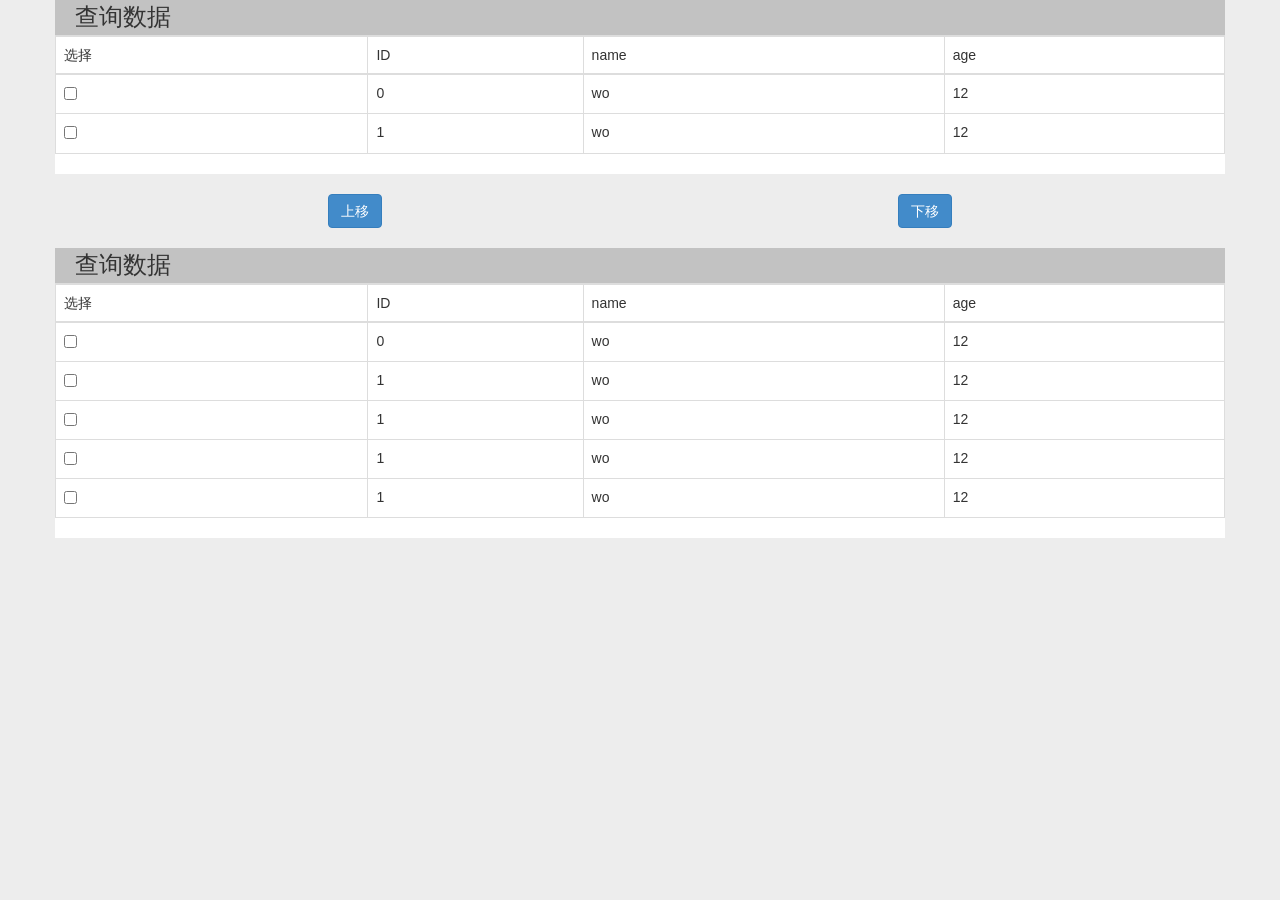
<file: 拖拽功能/index.html>
<!DOCTYPE html>
<html lang="en">
<head>
    <meta charset="UTF-8">
    <title>Document</title>
 <link rel="stylesheet" href="reset.css">
 <link rel="stylesheet" type="text/css" href="bootstrap/css/bootstrap.min.css">
 <style type="text/css">
 	body{
 		background-color: #ededed;
 	}
 	  tr{cursor: pointer;}
 </style>
</head>
<body>
<div id="quan">
	<div class="container" style="background-color: white">
		<div class="card-box">
			 <div class="row">
			 	<div style="padding-left: 20px;font-size: 24px;background-color: #c2c2c2;height: 35px">查询数据</div>
		    	<table class="table table-bordered" id="table_top">
				    <thead>
				     	<tr>
				     	    <th>选择</th>
				     		<th class="index">ID</th>
				     		<th>name</th>
				     		<th>age</th>
				     	</tr>
				    </thead>
				    <tbody class="tbody_one queue" id="tbody_one">
					    <tr class="tr_noe ">
					        <td>
								<input type="checkbox" name="tr_one_checkbox"  value="false"> 
					        </td>
							<td class="index" >0</td>
							<td >wo</td>
							<td>12</td>
					    </tr>
					    <tr class="tr_noe">
					       	<td>
								<input type="checkbox" name="tr_one_checkbox"  value="false"> 
					        </td>
							<td class="index">1</td>
							<td>wo</td>
							<td>12</td>
					    </tr>
				    </tbody>
	            </table>
		    </div>
		</div>	    
	</div>

	<br>

	<div class="row">
		<div class="container" >
			<div class="col-lg-6" style="text-align: center;">
			 	<button class="btn btn-primary" id="top_move">上移</button>
			</div>
			<div class="col-lg-6" style="text-align: center;">
			 	<button class="btn btn-primary" id="bottom_move">下移</button>
			</div>
		</div>
	</div>

	<br>

	<div class="container" style="background-color: white">
	 	<div class="card-box">
			 <div class="row">
			 	<div style="padding-left: 20px;font-size: 24px;background-color: #c2c2c2;height: 35px">查询数据</div>
		    	<table class="table table-bordered" id="table_bottom">
				    <thead>
				     	<tr>
				     	    <th>选择</th>
				     		<th class="index">ID</th>
				     		<th>name</th>
				     		<th>age</th>
				     	</tr>
				    </thead>
				    <tbody class="tbody_two queue" id="tbody_two">
					    <tr class="tr_two"> 
					        <td>
								<input type="checkbox" name="tr_two_checkbox" value="false" > 
					        </td>
							<td class="index">0</td>
							<td>wo</td>
							<td>12</td>
					    </tr>
					    <tr class="tr_two">
					        <td> 
					             <input type="checkbox" name="tr_two_checkbox"  value="false"  >
					        </td>
							<td class="index">1</td>
							<td>wo</td>
							<td>12</td>
					    </tr>
					    <tr class="tr_two ">
					        <td> 
					             <input type="checkbox" name="tr_two_checkbox"  value="false"  >
					        </td>
							<td class="index" >1</td>
							<td >wo</td>
							<td >12</td>
					    </tr>
					    <tr class="tr_two">
					        <td> 
					             <input type="checkbox" name="tr_two_checkbox"  value="false"  >
					        </td>
							<td class="index">1</td>
							<td>wo</td>
							<td>12</td>
					    </tr>
					    <tr class="tr_two">
					        <td> 
					             <input type="checkbox" name="tr_two_checkbox"  value="false"  >
					        </td>
							<td class="index">1</td>
							<td>wo</td>
							<td>12</td>
					    </tr>
				    </tbody>
                </table>
		    </div>
		</div>	    
	</div>
</div>

</body>
<script src="js/jquery-1.9.1.min.js"></script>
<script src="jquery-ui-1.11.4/jquery-ui.min.js"></script>
<script type="bootstrap/js/bootstrap.min.js"></script>

<script type="text/javascript">
    $(function(){

        //点击复选框改变value值  true或flase
       $(document).on('click',"input[name='tr_two_checkbox']",function(){
    		 if ( $(this).attr('value')=='false') {
           	  	$(this).attr('value','true');
           } else if ($(this).attr('value')=='true') {
           	    $(this).attr('value','false');
           }
    	})

        
        $(document).on('click',"input[name='tr_one_checkbox']",function(){
            if( $(this).attr('value')=='false'){
           	  $(this).attr('value','true');
            }else if($(this).attr('value')=='true'){
           	    $(this).attr('value','false');
            }
         })

      	// 点击上移按钮 移动数据
         $("#top_move").on('click',function(){
            var lengths= $("input[name='tr_two_checkbox']").length;
            for(var i=0;i<lengths;i++){
            	if($("input[name='tr_two_checkbox']").eq(i).attr('value')=='true'){
            		var html_move = $("<tr class='tr_noe'></tr>").html($("input[name='tr_two_checkbox']").eq(i).parent().parent().html()); //获取要移动tr的副本
	                $("input[name='tr_two_checkbox']").eq(i).parent().parent().attr('class','tr_noe')//移动后，需要删除的原本
	               	$(html_move).find("input[name='tr_two_checkbox']").attr("name","tr_one_checkbox");
	               	$(html_move).find("input[name='tr_one_checkbox']").attr("value","false");

					$("#tbody_one").append(html_move);
            	}
            }

            $('#table_bottom .tr_noe').remove();
        });

         // 点击下移按钮 移动数据
        $("#bottom_move").on('click',function(){
 	        var lengthw= $("input[name='tr_one_checkbox']").length;
            for(var i=0;i<lengthw;i++){
            	if($("input[name='tr_one_checkbox']").eq(i).attr('value')=='true'){
            		var html_move = $("<tr class='tr_two'></tr>").html($("input[name='tr_one_checkbox']").eq(i).parent().parent().html()); //获取要移动tr的副本
	                $("input[name='tr_one_checkbox']").eq(i).parent().parent().attr('class','tr_two')//移动后，需要删除的原本
	               	$(html_move).find("input[name='tr_one_checkbox']").attr("name","tr_two_checkbox");
	               	$(html_move).find("input[name='tr_two_checkbox']").attr("value","false");


					$("#tbody_two").append(html_move);
            	}
            }

            $('#table_top .tr_two').remove();
        })
    })
</script>

<script type="text/javascript">
    $(document).ready(function(){
        var fixHelperModified = function(e, tr) {
			var $originals = tr.children();
            var $helper = tr.clone();

            $helper.children().each(function(index) {
                $(this).width($originals.eq(index).width())
            });
            	return $helper;
        	},
            updateIndex = function(e, ui) {
                $('td.index', ui.item.parent()).each(function (i) {
                });
            };
        $("tbody").sortable({
            helper: fixHelperModified,
            stop: updateIndex
        }).disableSelection();
    });
</script>

<script type="text/javascript">
	$(function() {
    	$( "#table_bottom").accordion();
	    $( "#table_bottom tr_two" ).draggable({
	     	appendTo: "body",
	    	helper: "original"
	    });

	    $( "#table_top" ).droppable({
	     	accept: ":not(.ui-sortable-helper)",
	      	drop: function( event, ui ) {
	      		var html_move = $("<tr class='tr_noe'></tr>").html(ui.draggable.html());
	      		$(html_move).find("input[name='tr_two_checkbox']").attr("name","tr_one_checkbox");
               	$(html_move).find("input[name='tr_one_checkbox']").attr("value","false");
	      		$(html_move).appendTo(this);
	      		ui.draggable.remove();
        	}
	    })
	});
</script>

<script type="text/javascript">
	$(function() {
    	$( "#table_top").accordion();
	    $( "#table_top tr_noe" ).draggable({
	     	appendTo: "body",
	    	helper: "original"
	    });

	    $( "#table_bottom" ).droppable({
	     	accept: ":not(.ui-sortable-helper)",
	      	drop: function( event, ui ) {
	      		var html_move = $("<tr class='tr_two'></tr>").html(ui.draggable.html());
	      		$(html_move).find("input[name='tr_one_checkbox']").attr("name","tr_two_checkbox");
	            $(html_move).find("input[name='tr_two_checkbox']").attr("value","false");
	      		$(html_move).appendTo(this);
	      		ui.draggable.remove();
        	}
	    })
	});
</script>
</html>
</file>
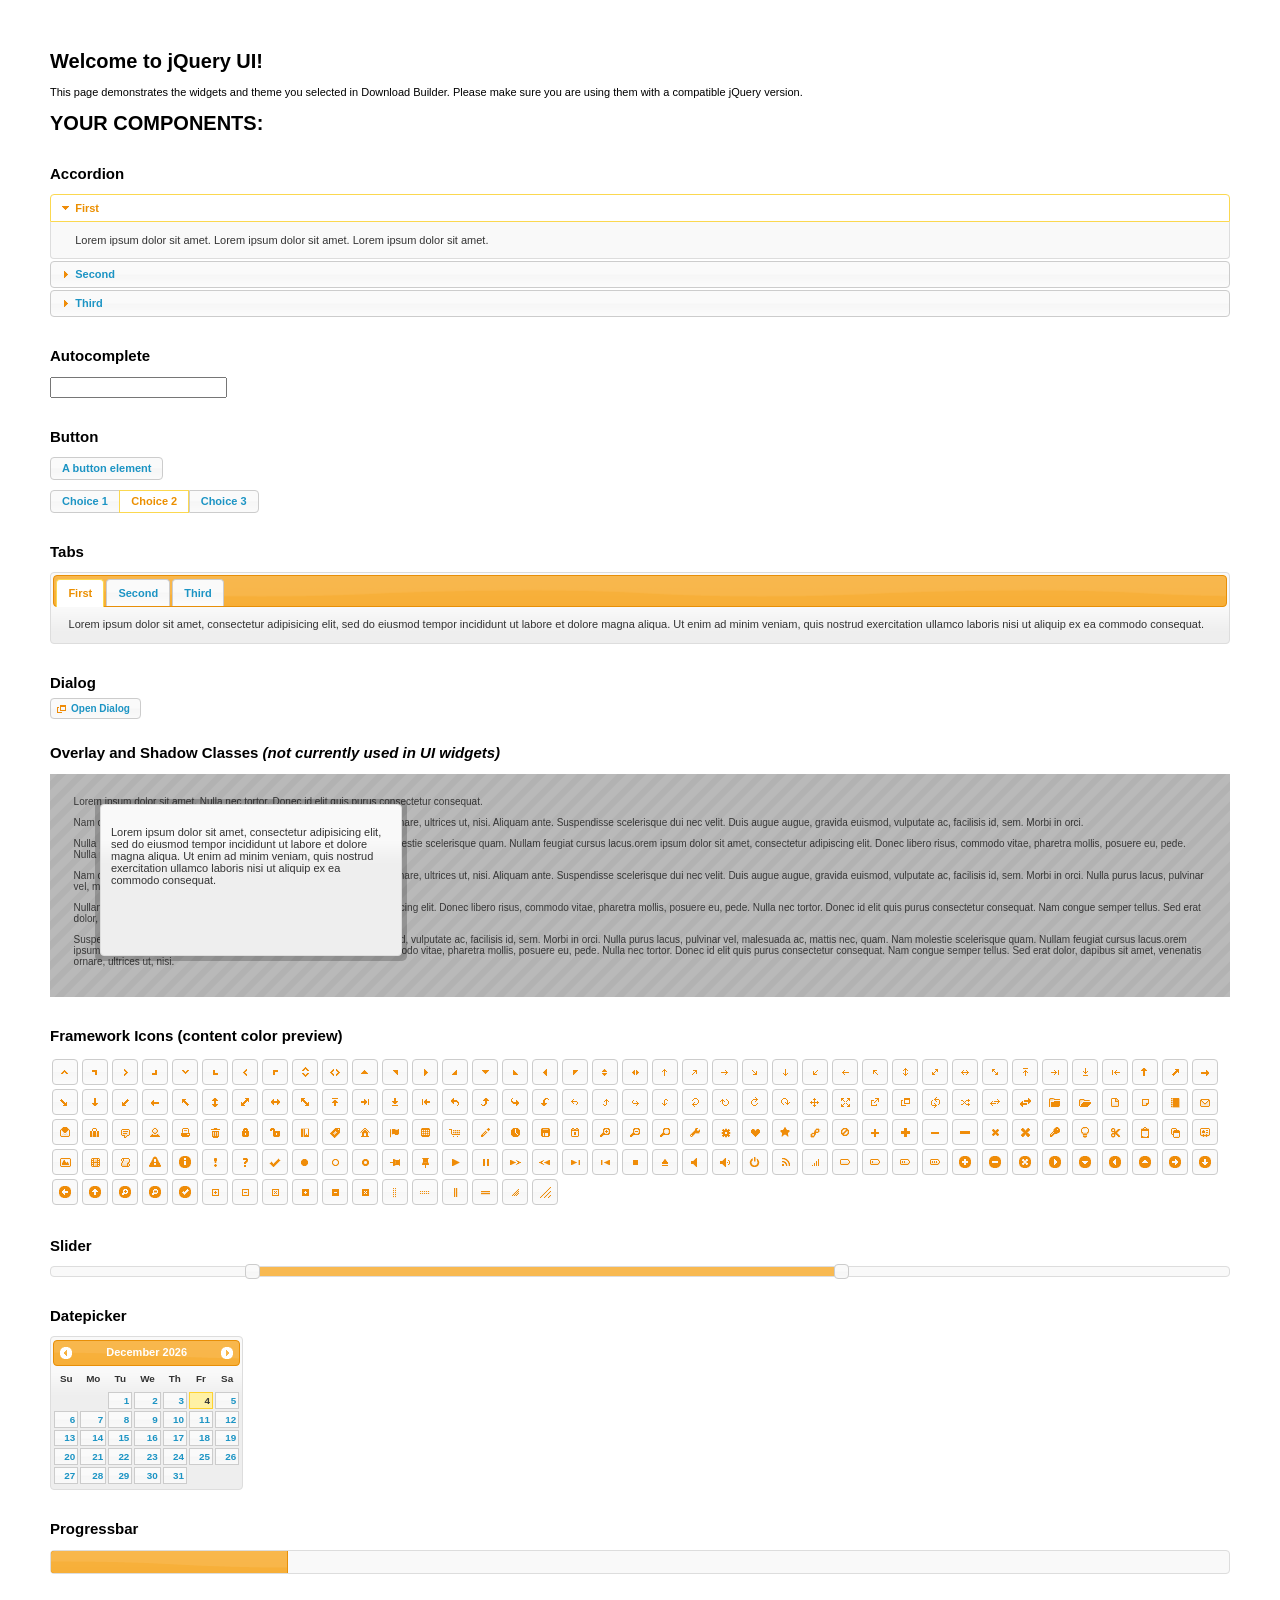
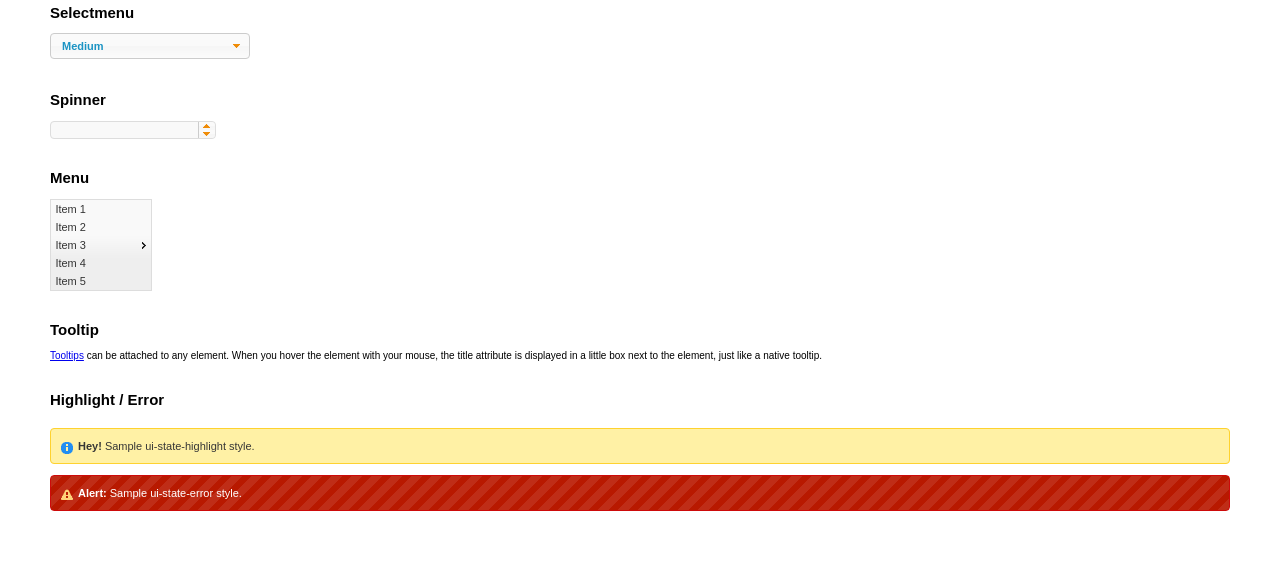
<file: 拖拽功能/jquery-ui-1.11.4/index.html>
<!doctype html>
<html lang="us">
<head>
	<meta charset="utf-8">
	<title>jQuery UI Example Page</title>
	<link href="jquery-ui.css" rel="stylesheet">
	<style>
	body{
		font: 62.5% "Trebuchet MS", sans-serif;
		margin: 50px;
	}
	.demoHeaders {
		margin-top: 2em;
	}
	#dialog-link {
		padding: .4em 1em .4em 20px;
		text-decoration: none;
		position: relative;
	}
	#dialog-link span.ui-icon {
		margin: 0 5px 0 0;
		position: absolute;
		left: .2em;
		top: 50%;
		margin-top: -8px;
	}
	#icons {
		margin: 0;
		padding: 0;
	}
	#icons li {
		margin: 2px;
		position: relative;
		padding: 4px 0;
		cursor: pointer;
		float: left;
		list-style: none;
	}
	#icons span.ui-icon {
		float: left;
		margin: 0 4px;
	}
	.fakewindowcontain .ui-widget-overlay {
		position: absolute;
	}
	select {
		width: 200px;
	}
	</style>
</head>
<body>

<h1>Welcome to jQuery UI!</h1>

<div class="ui-widget">
	<p>This page demonstrates the widgets and theme you selected in Download Builder. Please make sure you are using them with a compatible jQuery version.</p>
</div>

<h1>YOUR COMPONENTS:</h1>


<!-- Accordion -->
<h2 class="demoHeaders">Accordion</h2>
<div id="accordion">
	<h3>First</h3>
	<div>Lorem ipsum dolor sit amet. Lorem ipsum dolor sit amet. Lorem ipsum dolor sit amet.</div>
	<h3>Second</h3>
	<div>Phasellus mattis tincidunt nibh.</div>
	<h3>Third</h3>
	<div>Nam dui erat, auctor a, dignissim quis.</div>
</div>



<!-- Autocomplete -->
<h2 class="demoHeaders">Autocomplete</h2>
<div>
	<input id="autocomplete" title="type &quot;a&quot;">
</div>



<!-- Button -->
<h2 class="demoHeaders">Button</h2>
<button id="button">A button element</button>
<form style="margin-top: 1em;">
	<div id="radioset">
		<input type="radio" id="radio1" name="radio"><label for="radio1">Choice 1</label>
		<input type="radio" id="radio2" name="radio" checked="checked"><label for="radio2">Choice 2</label>
		<input type="radio" id="radio3" name="radio"><label for="radio3">Choice 3</label>
	</div>
</form>



<!-- Tabs -->
<h2 class="demoHeaders">Tabs</h2>
<div id="tabs">
	<ul>
		<li><a href="#tabs-1">First</a></li>
		<li><a href="#tabs-2">Second</a></li>
		<li><a href="#tabs-3">Third</a></li>
	</ul>
	<div id="tabs-1">Lorem ipsum dolor sit amet, consectetur adipisicing elit, sed do eiusmod tempor incididunt ut labore et dolore magna aliqua. Ut enim ad minim veniam, quis nostrud exercitation ullamco laboris nisi ut aliquip ex ea commodo consequat.</div>
	<div id="tabs-2">Phasellus mattis tincidunt nibh. Cras orci urna, blandit id, pretium vel, aliquet ornare, felis. Maecenas scelerisque sem non nisl. Fusce sed lorem in enim dictum bibendum.</div>
	<div id="tabs-3">Nam dui erat, auctor a, dignissim quis, sollicitudin eu, felis. Pellentesque nisi urna, interdum eget, sagittis et, consequat vestibulum, lacus. Mauris porttitor ullamcorper augue.</div>
</div>



<!-- Dialog NOTE: Dialog is not generated by UI in this demo so it can be visually styled in themeroller-->
<h2 class="demoHeaders">Dialog</h2>
<p><a href="#" id="dialog-link" class="ui-state-default ui-corner-all"><span class="ui-icon ui-icon-newwin"></span>Open Dialog</a></p>

<h2 class="demoHeaders">Overlay and Shadow Classes <em>(not currently used in UI widgets)</em></h2>
<div style="position: relative; width: 96%; height: 200px; padding:1% 2%; overflow:hidden;" class="fakewindowcontain">
	<p>Lorem ipsum dolor sit amet,  Nulla nec tortor. Donec id elit quis purus consectetur consequat. </p><p>Nam congue semper tellus. Sed erat dolor, dapibus sit amet, venenatis ornare, ultrices ut, nisi. Aliquam ante. Suspendisse scelerisque dui nec velit. Duis augue augue, gravida euismod, vulputate ac, facilisis id, sem. Morbi in orci. </p><p>Nulla purus lacus, pulvinar vel, malesuada ac, mattis nec, quam. Nam molestie scelerisque quam. Nullam feugiat cursus lacus.orem ipsum dolor sit amet, consectetur adipiscing elit. Donec libero risus, commodo vitae, pharetra mollis, posuere eu, pede. Nulla nec tortor. Donec id elit quis purus consectetur consequat. </p><p>Nam congue semper tellus. Sed erat dolor, dapibus sit amet, venenatis ornare, ultrices ut, nisi. Aliquam ante. Suspendisse scelerisque dui nec velit. Duis augue augue, gravida euismod, vulputate ac, facilisis id, sem. Morbi in orci. Nulla purus lacus, pulvinar vel, malesuada ac, mattis nec, quam. Nam molestie scelerisque quam. </p><p>Nullam feugiat cursus lacus.orem ipsum dolor sit amet, consectetur adipiscing elit. Donec libero risus, commodo vitae, pharetra mollis, posuere eu, pede. Nulla nec tortor. Donec id elit quis purus consectetur consequat. Nam congue semper tellus. Sed erat dolor, dapibus sit amet, venenatis ornare, ultrices ut, nisi. Aliquam ante. </p><p>Suspendisse scelerisque dui nec velit. Duis augue augue, gravida euismod, vulputate ac, facilisis id, sem. Morbi in orci. Nulla purus lacus, pulvinar vel, malesuada ac, mattis nec, quam. Nam molestie scelerisque quam. Nullam feugiat cursus lacus.orem ipsum dolor sit amet, consectetur adipiscing elit. Donec libero risus, commodo vitae, pharetra mollis, posuere eu, pede. Nulla nec tortor. Donec id elit quis purus consectetur consequat. Nam congue semper tellus. Sed erat dolor, dapibus sit amet, venenatis ornare, ultrices ut, nisi. </p>

	<!-- ui-dialog -->
	<div class="ui-overlay"><div class="ui-widget-overlay"></div><div class="ui-widget-shadow ui-corner-all" style="width: 302px; height: 152px; position: absolute; left: 50px; top: 30px;"></div></div>
	<div style="position: absolute; width: 280px; height: 130px;left: 50px; top: 30px; padding: 10px;" class="ui-widget ui-widget-content ui-corner-all">
		<div class="ui-dialog-content ui-widget-content" style="background: none; border: 0;">
			<p>Lorem ipsum dolor sit amet, consectetur adipisicing elit, sed do eiusmod tempor incididunt ut labore et dolore magna aliqua. Ut enim ad minim veniam, quis nostrud exercitation ullamco laboris nisi ut aliquip ex ea commodo consequat.</p>
		</div>
	</div>

</div>

<!-- ui-dialog -->
<div id="dialog" title="Dialog Title">
	<p>Lorem ipsum dolor sit amet, consectetur adipisicing elit, sed do eiusmod tempor incididunt ut labore et dolore magna aliqua. Ut enim ad minim veniam, quis nostrud exercitation ullamco laboris nisi ut aliquip ex ea commodo consequat.</p>
</div>



<h2 class="demoHeaders">Framework Icons (content color preview)</h2>
<ul id="icons" class="ui-widget ui-helper-clearfix">
	<li class="ui-state-default ui-corner-all" title=".ui-icon-carat-1-n"><span class="ui-icon ui-icon-carat-1-n"></span></li>
	<li class="ui-state-default ui-corner-all" title=".ui-icon-carat-1-ne"><span class="ui-icon ui-icon-carat-1-ne"></span></li>
	<li class="ui-state-default ui-corner-all" title=".ui-icon-carat-1-e"><span class="ui-icon ui-icon-carat-1-e"></span></li>
	<li class="ui-state-default ui-corner-all" title=".ui-icon-carat-1-se"><span class="ui-icon ui-icon-carat-1-se"></span></li>
	<li class="ui-state-default ui-corner-all" title=".ui-icon-carat-1-s"><span class="ui-icon ui-icon-carat-1-s"></span></li>
	<li class="ui-state-default ui-corner-all" title=".ui-icon-carat-1-sw"><span class="ui-icon ui-icon-carat-1-sw"></span></li>
	<li class="ui-state-default ui-corner-all" title=".ui-icon-carat-1-w"><span class="ui-icon ui-icon-carat-1-w"></span></li>
	<li class="ui-state-default ui-corner-all" title=".ui-icon-carat-1-nw"><span class="ui-icon ui-icon-carat-1-nw"></span></li>
	<li class="ui-state-default ui-corner-all" title=".ui-icon-carat-2-n-s"><span class="ui-icon ui-icon-carat-2-n-s"></span></li>
	<li class="ui-state-default ui-corner-all" title=".ui-icon-carat-2-e-w"><span class="ui-icon ui-icon-carat-2-e-w"></span></li>
	<li class="ui-state-default ui-corner-all" title=".ui-icon-triangle-1-n"><span class="ui-icon ui-icon-triangle-1-n"></span></li>
	<li class="ui-state-default ui-corner-all" title=".ui-icon-triangle-1-ne"><span class="ui-icon ui-icon-triangle-1-ne"></span></li>
	<li class="ui-state-default ui-corner-all" title=".ui-icon-triangle-1-e"><span class="ui-icon ui-icon-triangle-1-e"></span></li>
	<li class="ui-state-default ui-corner-all" title=".ui-icon-triangle-1-se"><span class="ui-icon ui-icon-triangle-1-se"></span></li>
	<li class="ui-state-default ui-corner-all" title=".ui-icon-triangle-1-s"><span class="ui-icon ui-icon-triangle-1-s"></span></li>
	<li class="ui-state-default ui-corner-all" title=".ui-icon-triangle-1-sw"><span class="ui-icon ui-icon-triangle-1-sw"></span></li>
	<li class="ui-state-default ui-corner-all" title=".ui-icon-triangle-1-w"><span class="ui-icon ui-icon-triangle-1-w"></span></li>
	<li class="ui-state-default ui-corner-all" title=".ui-icon-triangle-1-nw"><span class="ui-icon ui-icon-triangle-1-nw"></span></li>
	<li class="ui-state-default ui-corner-all" title=".ui-icon-triangle-2-n-s"><span class="ui-icon ui-icon-triangle-2-n-s"></span></li>
	<li class="ui-state-default ui-corner-all" title=".ui-icon-triangle-2-e-w"><span class="ui-icon ui-icon-triangle-2-e-w"></span></li>
	<li class="ui-state-default ui-corner-all" title=".ui-icon-arrow-1-n"><span class="ui-icon ui-icon-arrow-1-n"></span></li>
	<li class="ui-state-default ui-corner-all" title=".ui-icon-arrow-1-ne"><span class="ui-icon ui-icon-arrow-1-ne"></span></li>
	<li class="ui-state-default ui-corner-all" title=".ui-icon-arrow-1-e"><span class="ui-icon ui-icon-arrow-1-e"></span></li>
	<li class="ui-state-default ui-corner-all" title=".ui-icon-arrow-1-se"><span class="ui-icon ui-icon-arrow-1-se"></span></li>
	<li class="ui-state-default ui-corner-all" title=".ui-icon-arrow-1-s"><span class="ui-icon ui-icon-arrow-1-s"></span></li>
	<li class="ui-state-default ui-corner-all" title=".ui-icon-arrow-1-sw"><span class="ui-icon ui-icon-arrow-1-sw"></span></li>
	<li class="ui-state-default ui-corner-all" title=".ui-icon-arrow-1-w"><span class="ui-icon ui-icon-arrow-1-w"></span></li>
	<li class="ui-state-default ui-corner-all" title=".ui-icon-arrow-1-nw"><span class="ui-icon ui-icon-arrow-1-nw"></span></li>
	<li class="ui-state-default ui-corner-all" title=".ui-icon-arrow-2-n-s"><span class="ui-icon ui-icon-arrow-2-n-s"></span></li>
	<li class="ui-state-default ui-corner-all" title=".ui-icon-arrow-2-ne-sw"><span class="ui-icon ui-icon-arrow-2-ne-sw"></span></li>
	<li class="ui-state-default ui-corner-all" title=".ui-icon-arrow-2-e-w"><span class="ui-icon ui-icon-arrow-2-e-w"></span></li>
	<li class="ui-state-default ui-corner-all" title=".ui-icon-arrow-2-se-nw"><span class="ui-icon ui-icon-arrow-2-se-nw"></span></li>
	<li class="ui-state-default ui-corner-all" title=".ui-icon-arrowstop-1-n"><span class="ui-icon ui-icon-arrowstop-1-n"></span></li>
	<li class="ui-state-default ui-corner-all" title=".ui-icon-arrowstop-1-e"><span class="ui-icon ui-icon-arrowstop-1-e"></span></li>
	<li class="ui-state-default ui-corner-all" title=".ui-icon-arrowstop-1-s"><span class="ui-icon ui-icon-arrowstop-1-s"></span></li>
	<li class="ui-state-default ui-corner-all" title=".ui-icon-arrowstop-1-w"><span class="ui-icon ui-icon-arrowstop-1-w"></span></li>
	<li class="ui-state-default ui-corner-all" title=".ui-icon-arrowthick-1-n"><span class="ui-icon ui-icon-arrowthick-1-n"></span></li>
	<li class="ui-state-default ui-corner-all" title=".ui-icon-arrowthick-1-ne"><span class="ui-icon ui-icon-arrowthick-1-ne"></span></li>
	<li class="ui-state-default ui-corner-all" title=".ui-icon-arrowthick-1-e"><span class="ui-icon ui-icon-arrowthick-1-e"></span></li>
	<li class="ui-state-default ui-corner-all" title=".ui-icon-arrowthick-1-se"><span class="ui-icon ui-icon-arrowthick-1-se"></span></li>
	<li class="ui-state-default ui-corner-all" title=".ui-icon-arrowthick-1-s"><span class="ui-icon ui-icon-arrowthick-1-s"></span></li>
	<li class="ui-state-default ui-corner-all" title=".ui-icon-arrowthick-1-sw"><span class="ui-icon ui-icon-arrowthick-1-sw"></span></li>
	<li class="ui-state-default ui-corner-all" title=".ui-icon-arrowthick-1-w"><span class="ui-icon ui-icon-arrowthick-1-w"></span></li>
	<li class="ui-state-default ui-corner-all" title=".ui-icon-arrowthick-1-nw"><span class="ui-icon ui-icon-arrowthick-1-nw"></span></li>
	<li class="ui-state-default ui-corner-all" title=".ui-icon-arrowthick-2-n-s"><span class="ui-icon ui-icon-arrowthick-2-n-s"></span></li>
	<li class="ui-state-default ui-corner-all" title=".ui-icon-arrowthick-2-ne-sw"><span class="ui-icon ui-icon-arrowthick-2-ne-sw"></span></li>
	<li class="ui-state-default ui-corner-all" title=".ui-icon-arrowthick-2-e-w"><span class="ui-icon ui-icon-arrowthick-2-e-w"></span></li>
	<li class="ui-state-default ui-corner-all" title=".ui-icon-arrowthick-2-se-nw"><span class="ui-icon ui-icon-arrowthick-2-se-nw"></span></li>
	<li class="ui-state-default ui-corner-all" title=".ui-icon-arrowthickstop-1-n"><span class="ui-icon ui-icon-arrowthickstop-1-n"></span></li>
	<li class="ui-state-default ui-corner-all" title=".ui-icon-arrowthickstop-1-e"><span class="ui-icon ui-icon-arrowthickstop-1-e"></span></li>
	<li class="ui-state-default ui-corner-all" title=".ui-icon-arrowthickstop-1-s"><span class="ui-icon ui-icon-arrowthickstop-1-s"></span></li>
	<li class="ui-state-default ui-corner-all" title=".ui-icon-arrowthickstop-1-w"><span class="ui-icon ui-icon-arrowthickstop-1-w"></span></li>
	<li class="ui-state-default ui-corner-all" title=".ui-icon-arrowreturnthick-1-w"><span class="ui-icon ui-icon-arrowreturnthick-1-w"></span></li>
	<li class="ui-state-default ui-corner-all" title=".ui-icon-arrowreturnthick-1-n"><span class="ui-icon ui-icon-arrowreturnthick-1-n"></span></li>
	<li class="ui-state-default ui-corner-all" title=".ui-icon-arrowreturnthick-1-e"><span class="ui-icon ui-icon-arrowreturnthick-1-e"></span></li>
	<li class="ui-state-default ui-corner-all" title=".ui-icon-arrowreturnthick-1-s"><span class="ui-icon ui-icon-arrowreturnthick-1-s"></span></li>
	<li class="ui-state-default ui-corner-all" title=".ui-icon-arrowreturn-1-w"><span class="ui-icon ui-icon-arrowreturn-1-w"></span></li>
	<li class="ui-state-default ui-corner-all" title=".ui-icon-arrowreturn-1-n"><span class="ui-icon ui-icon-arrowreturn-1-n"></span></li>
	<li class="ui-state-default ui-corner-all" title=".ui-icon-arrowreturn-1-e"><span class="ui-icon ui-icon-arrowreturn-1-e"></span></li>
	<li class="ui-state-default ui-corner-all" title=".ui-icon-arrowreturn-1-s"><span class="ui-icon ui-icon-arrowreturn-1-s"></span></li>
	<li class="ui-state-default ui-corner-all" title=".ui-icon-arrowrefresh-1-w"><span class="ui-icon ui-icon-arrowrefresh-1-w"></span></li>
	<li class="ui-state-default ui-corner-all" title=".ui-icon-arrowrefresh-1-n"><span class="ui-icon ui-icon-arrowrefresh-1-n"></span></li>
	<li class="ui-state-default ui-corner-all" title=".ui-icon-arrowrefresh-1-e"><span class="ui-icon ui-icon-arrowrefresh-1-e"></span></li>
	<li class="ui-state-default ui-corner-all" title=".ui-icon-arrowrefresh-1-s"><span class="ui-icon ui-icon-arrowrefresh-1-s"></span></li>
	<li class="ui-state-default ui-corner-all" title=".ui-icon-arrow-4"><span class="ui-icon ui-icon-arrow-4"></span></li>
	<li class="ui-state-default ui-corner-all" title=".ui-icon-arrow-4-diag"><span class="ui-icon ui-icon-arrow-4-diag"></span></li>
	<li class="ui-state-default ui-corner-all" title=".ui-icon-extlink"><span class="ui-icon ui-icon-extlink"></span></li>
	<li class="ui-state-default ui-corner-all" title=".ui-icon-newwin"><span class="ui-icon ui-icon-newwin"></span></li>
	<li class="ui-state-default ui-corner-all" title=".ui-icon-refresh"><span class="ui-icon ui-icon-refresh"></span></li>
	<li class="ui-state-default ui-corner-all" title=".ui-icon-shuffle"><span class="ui-icon ui-icon-shuffle"></span></li>
	<li class="ui-state-default ui-corner-all" title=".ui-icon-transfer-e-w"><span class="ui-icon ui-icon-transfer-e-w"></span></li>
	<li class="ui-state-default ui-corner-all" title=".ui-icon-transferthick-e-w"><span class="ui-icon ui-icon-transferthick-e-w"></span></li>
	<li class="ui-state-default ui-corner-all" title=".ui-icon-folder-collapsed"><span class="ui-icon ui-icon-folder-collapsed"></span></li>
	<li class="ui-state-default ui-corner-all" title=".ui-icon-folder-open"><span class="ui-icon ui-icon-folder-open"></span></li>
	<li class="ui-state-default ui-corner-all" title=".ui-icon-document"><span class="ui-icon ui-icon-document"></span></li>
	<li class="ui-state-default ui-corner-all" title=".ui-icon-document-b"><span class="ui-icon ui-icon-document-b"></span></li>
	<li class="ui-state-default ui-corner-all" title=".ui-icon-note"><span class="ui-icon ui-icon-note"></span></li>
	<li class="ui-state-default ui-corner-all" title=".ui-icon-mail-closed"><span class="ui-icon ui-icon-mail-closed"></span></li>
	<li class="ui-state-default ui-corner-all" title=".ui-icon-mail-open"><span class="ui-icon ui-icon-mail-open"></span></li>
	<li class="ui-state-default ui-corner-all" title=".ui-icon-suitcase"><span class="ui-icon ui-icon-suitcase"></span></li>
	<li class="ui-state-default ui-corner-all" title=".ui-icon-comment"><span class="ui-icon ui-icon-comment"></span></li>
	<li class="ui-state-default ui-corner-all" title=".ui-icon-person"><span class="ui-icon ui-icon-person"></span></li>
	<li class="ui-state-default ui-corner-all" title=".ui-icon-print"><span class="ui-icon ui-icon-print"></span></li>
	<li class="ui-state-default ui-corner-all" title=".ui-icon-trash"><span class="ui-icon ui-icon-trash"></span></li>
	<li class="ui-state-default ui-corner-all" title=".ui-icon-locked"><span class="ui-icon ui-icon-locked"></span></li>
	<li class="ui-state-default ui-corner-all" title=".ui-icon-unlocked"><span class="ui-icon ui-icon-unlocked"></span></li>
	<li class="ui-state-default ui-corner-all" title=".ui-icon-bookmark"><span class="ui-icon ui-icon-bookmark"></span></li>
	<li class="ui-state-default ui-corner-all" title=".ui-icon-tag"><span class="ui-icon ui-icon-tag"></span></li>
	<li class="ui-state-default ui-corner-all" title=".ui-icon-home"><span class="ui-icon ui-icon-home"></span></li>
	<li class="ui-state-default ui-corner-all" title=".ui-icon-flag"><span class="ui-icon ui-icon-flag"></span></li>
	<li class="ui-state-default ui-corner-all" title=".ui-icon-calculator"><span class="ui-icon ui-icon-calculator"></span></li>
	<li class="ui-state-default ui-corner-all" title=".ui-icon-cart"><span class="ui-icon ui-icon-cart"></span></li>
	<li class="ui-state-default ui-corner-all" title=".ui-icon-pencil"><span class="ui-icon ui-icon-pencil"></span></li>
	<li class="ui-state-default ui-corner-all" title=".ui-icon-clock"><span class="ui-icon ui-icon-clock"></span></li>
	<li class="ui-state-default ui-corner-all" title=".ui-icon-disk"><span class="ui-icon ui-icon-disk"></span></li>
	<li class="ui-state-default ui-corner-all" title=".ui-icon-calendar"><span class="ui-icon ui-icon-calendar"></span></li>
	<li class="ui-state-default ui-corner-all" title=".ui-icon-zoomin"><span class="ui-icon ui-icon-zoomin"></span></li>
	<li class="ui-state-default ui-corner-all" title=".ui-icon-zoomout"><span class="ui-icon ui-icon-zoomout"></span></li>
	<li class="ui-state-default ui-corner-all" title=".ui-icon-search"><span class="ui-icon ui-icon-search"></span></li>
	<li class="ui-state-default ui-corner-all" title=".ui-icon-wrench"><span class="ui-icon ui-icon-wrench"></span></li>
	<li class="ui-state-default ui-corner-all" title=".ui-icon-gear"><span class="ui-icon ui-icon-gear"></span></li>
	<li class="ui-state-default ui-corner-all" title=".ui-icon-heart"><span class="ui-icon ui-icon-heart"></span></li>
	<li class="ui-state-default ui-corner-all" title=".ui-icon-star"><span class="ui-icon ui-icon-star"></span></li>
	<li class="ui-state-default ui-corner-all" title=".ui-icon-link"><span class="ui-icon ui-icon-link"></span></li>
	<li class="ui-state-default ui-corner-all" title=".ui-icon-cancel"><span class="ui-icon ui-icon-cancel"></span></li>
	<li class="ui-state-default ui-corner-all" title=".ui-icon-plus"><span class="ui-icon ui-icon-plus"></span></li>
	<li class="ui-state-default ui-corner-all" title=".ui-icon-plusthick"><span class="ui-icon ui-icon-plusthick"></span></li>
	<li class="ui-state-default ui-corner-all" title=".ui-icon-minus"><span class="ui-icon ui-icon-minus"></span></li>
	<li class="ui-state-default ui-corner-all" title=".ui-icon-minusthick"><span class="ui-icon ui-icon-minusthick"></span></li>
	<li class="ui-state-default ui-corner-all" title=".ui-icon-close"><span class="ui-icon ui-icon-close"></span></li>
	<li class="ui-state-default ui-corner-all" title=".ui-icon-closethick"><span class="ui-icon ui-icon-closethick"></span></li>
	<li class="ui-state-default ui-corner-all" title=".ui-icon-key"><span class="ui-icon ui-icon-key"></span></li>
	<li class="ui-state-default ui-corner-all" title=".ui-icon-lightbulb"><span class="ui-icon ui-icon-lightbulb"></span></li>
	<li class="ui-state-default ui-corner-all" title=".ui-icon-scissors"><span class="ui-icon ui-icon-scissors"></span></li>
	<li class="ui-state-default ui-corner-all" title=".ui-icon-clipboard"><span class="ui-icon ui-icon-clipboard"></span></li>
	<li class="ui-state-default ui-corner-all" title=".ui-icon-copy"><span class="ui-icon ui-icon-copy"></span></li>
	<li class="ui-state-default ui-corner-all" title=".ui-icon-contact"><span class="ui-icon ui-icon-contact"></span></li>
	<li class="ui-state-default ui-corner-all" title=".ui-icon-image"><span class="ui-icon ui-icon-image"></span></li>
	<li class="ui-state-default ui-corner-all" title=".ui-icon-video"><span class="ui-icon ui-icon-video"></span></li>
	<li class="ui-state-default ui-corner-all" title=".ui-icon-script"><span class="ui-icon ui-icon-script"></span></li>
	<li class="ui-state-default ui-corner-all" title=".ui-icon-alert"><span class="ui-icon ui-icon-alert"></span></li>
	<li class="ui-state-default ui-corner-all" title=".ui-icon-info"><span class="ui-icon ui-icon-info"></span></li>
	<li class="ui-state-default ui-corner-all" title=".ui-icon-notice"><span class="ui-icon ui-icon-notice"></span></li>
	<li class="ui-state-default ui-corner-all" title=".ui-icon-help"><span class="ui-icon ui-icon-help"></span></li>
	<li class="ui-state-default ui-corner-all" title=".ui-icon-check"><span class="ui-icon ui-icon-check"></span></li>
	<li class="ui-state-default ui-corner-all" title=".ui-icon-bullet"><span class="ui-icon ui-icon-bullet"></span></li>
	<li class="ui-state-default ui-corner-all" title=".ui-icon-radio-off"><span class="ui-icon ui-icon-radio-off"></span></li>
	<li class="ui-state-default ui-corner-all" title=".ui-icon-radio-on"><span class="ui-icon ui-icon-radio-on"></span></li>
	<li class="ui-state-default ui-corner-all" title=".ui-icon-pin-w"><span class="ui-icon ui-icon-pin-w"></span></li>
	<li class="ui-state-default ui-corner-all" title=".ui-icon-pin-s"><span class="ui-icon ui-icon-pin-s"></span></li>
	<li class="ui-state-default ui-corner-all" title=".ui-icon-play"><span class="ui-icon ui-icon-play"></span></li>
	<li class="ui-state-default ui-corner-all" title=".ui-icon-pause"><span class="ui-icon ui-icon-pause"></span></li>
	<li class="ui-state-default ui-corner-all" title=".ui-icon-seek-next"><span class="ui-icon ui-icon-seek-next"></span></li>
	<li class="ui-state-default ui-corner-all" title=".ui-icon-seek-prev"><span class="ui-icon ui-icon-seek-prev"></span></li>
	<li class="ui-state-default ui-corner-all" title=".ui-icon-seek-end"><span class="ui-icon ui-icon-seek-end"></span></li>
	<li class="ui-state-default ui-corner-all" title=".ui-icon-seek-first"><span class="ui-icon ui-icon-seek-first"></span></li>
	<li class="ui-state-default ui-corner-all" title=".ui-icon-stop"><span class="ui-icon ui-icon-stop"></span></li>
	<li class="ui-state-default ui-corner-all" title=".ui-icon-eject"><span class="ui-icon ui-icon-eject"></span></li>
	<li class="ui-state-default ui-corner-all" title=".ui-icon-volume-off"><span class="ui-icon ui-icon-volume-off"></span></li>
	<li class="ui-state-default ui-corner-all" title=".ui-icon-volume-on"><span class="ui-icon ui-icon-volume-on"></span></li>
	<li class="ui-state-default ui-corner-all" title=".ui-icon-power"><span class="ui-icon ui-icon-power"></span></li>
	<li class="ui-state-default ui-corner-all" title=".ui-icon-signal-diag"><span class="ui-icon ui-icon-signal-diag"></span></li>
	<li class="ui-state-default ui-corner-all" title=".ui-icon-signal"><span class="ui-icon ui-icon-signal"></span></li>
	<li class="ui-state-default ui-corner-all" title=".ui-icon-battery-0"><span class="ui-icon ui-icon-battery-0"></span></li>
	<li class="ui-state-default ui-corner-all" title=".ui-icon-battery-1"><span class="ui-icon ui-icon-battery-1"></span></li>
	<li class="ui-state-default ui-corner-all" title=".ui-icon-battery-2"><span class="ui-icon ui-icon-battery-2"></span></li>
	<li class="ui-state-default ui-corner-all" title=".ui-icon-battery-3"><span class="ui-icon ui-icon-battery-3"></span></li>
	<li class="ui-state-default ui-corner-all" title=".ui-icon-circle-plus"><span class="ui-icon ui-icon-circle-plus"></span></li>
	<li class="ui-state-default ui-corner-all" title=".ui-icon-circle-minus"><span class="ui-icon ui-icon-circle-minus"></span></li>
	<li class="ui-state-default ui-corner-all" title=".ui-icon-circle-close"><span class="ui-icon ui-icon-circle-close"></span></li>
	<li class="ui-state-default ui-corner-all" title=".ui-icon-circle-triangle-e"><span class="ui-icon ui-icon-circle-triangle-e"></span></li>
	<li class="ui-state-default ui-corner-all" title=".ui-icon-circle-triangle-s"><span class="ui-icon ui-icon-circle-triangle-s"></span></li>
	<li class="ui-state-default ui-corner-all" title=".ui-icon-circle-triangle-w"><span class="ui-icon ui-icon-circle-triangle-w"></span></li>
	<li class="ui-state-default ui-corner-all" title=".ui-icon-circle-triangle-n"><span class="ui-icon ui-icon-circle-triangle-n"></span></li>
	<li class="ui-state-default ui-corner-all" title=".ui-icon-circle-arrow-e"><span class="ui-icon ui-icon-circle-arrow-e"></span></li>
	<li class="ui-state-default ui-corner-all" title=".ui-icon-circle-arrow-s"><span class="ui-icon ui-icon-circle-arrow-s"></span></li>
	<li class="ui-state-default ui-corner-all" title=".ui-icon-circle-arrow-w"><span class="ui-icon ui-icon-circle-arrow-w"></span></li>
	<li class="ui-state-default ui-corner-all" title=".ui-icon-circle-arrow-n"><span class="ui-icon ui-icon-circle-arrow-n"></span></li>
	<li class="ui-state-default ui-corner-all" title=".ui-icon-circle-zoomin"><span class="ui-icon ui-icon-circle-zoomin"></span></li>
	<li class="ui-state-default ui-corner-all" title=".ui-icon-circle-zoomout"><span class="ui-icon ui-icon-circle-zoomout"></span></li>
	<li class="ui-state-default ui-corner-all" title=".ui-icon-circle-check"><span class="ui-icon ui-icon-circle-check"></span></li>
	<li class="ui-state-default ui-corner-all" title=".ui-icon-circlesmall-plus"><span class="ui-icon ui-icon-circlesmall-plus"></span></li>
	<li class="ui-state-default ui-corner-all" title=".ui-icon-circlesmall-minus"><span class="ui-icon ui-icon-circlesmall-minus"></span></li>
	<li class="ui-state-default ui-corner-all" title=".ui-icon-circlesmall-close"><span class="ui-icon ui-icon-circlesmall-close"></span></li>
	<li class="ui-state-default ui-corner-all" title=".ui-icon-squaresmall-plus"><span class="ui-icon ui-icon-squaresmall-plus"></span></li>
	<li class="ui-state-default ui-corner-all" title=".ui-icon-squaresmall-minus"><span class="ui-icon ui-icon-squaresmall-minus"></span></li>
	<li class="ui-state-default ui-corner-all" title=".ui-icon-squaresmall-close"><span class="ui-icon ui-icon-squaresmall-close"></span></li>
	<li class="ui-state-default ui-corner-all" title=".ui-icon-grip-dotted-vertical"><span class="ui-icon ui-icon-grip-dotted-vertical"></span></li>
	<li class="ui-state-default ui-corner-all" title=".ui-icon-grip-dotted-horizontal"><span class="ui-icon ui-icon-grip-dotted-horizontal"></span></li>
	<li class="ui-state-default ui-corner-all" title=".ui-icon-grip-solid-vertical"><span class="ui-icon ui-icon-grip-solid-vertical"></span></li>
	<li class="ui-state-default ui-corner-all" title=".ui-icon-grip-solid-horizontal"><span class="ui-icon ui-icon-grip-solid-horizontal"></span></li>
	<li class="ui-state-default ui-corner-all" title=".ui-icon-gripsmall-diagonal-se"><span class="ui-icon ui-icon-gripsmall-diagonal-se"></span></li>
	<li class="ui-state-default ui-corner-all" title=".ui-icon-grip-diagonal-se"><span class="ui-icon ui-icon-grip-diagonal-se"></span></li>
</ul>


<!-- Slider -->
<h2 class="demoHeaders">Slider</h2>
<div id="slider"></div>



<!-- Datepicker -->
<h2 class="demoHeaders">Datepicker</h2>
<div id="datepicker"></div>



<!-- Progressbar -->
<h2 class="demoHeaders">Progressbar</h2>
<div id="progressbar"></div>



<!-- Progressbar -->
<h2 class="demoHeaders">Selectmenu</h2>
<select id="selectmenu">
	<option>Slower</option>
	<option>Slow</option>
	<option selected="selected">Medium</option>
	<option>Fast</option>
	<option>Faster</option>
</select>



<!-- Spinner -->
<h2 class="demoHeaders">Spinner</h2>
<input id="spinner">



<!-- Menu -->
<h2 class="demoHeaders">Menu</h2>
<ul style="width:100px;" id="menu">
	<li>Item 1</li>
	<li>Item 2</li>
	<li>Item 3
		<ul>
			<li>Item 3-1</li>
			<li>Item 3-2</li>
			<li>Item 3-3</li>
			<li>Item 3-4</li>
			<li>Item 3-5</li>
		</ul>
	</li>
	<li>Item 4</li>
	<li>Item 5</li>
</ul>



<!-- Tooltip -->
<h2 class="demoHeaders">Tooltip</h2>
<p id="tooltip">
	<a href="#" title="That&apos;s what this widget is">Tooltips</a> can be attached to any element. When you hover
the element with your mouse, the title attribute is displayed in a little box next to the element, just like a native tooltip.
</p>


<!-- Highlight / Error -->
<h2 class="demoHeaders">Highlight / Error</h2>
<div class="ui-widget">
	<div class="ui-state-highlight ui-corner-all" style="margin-top: 20px; padding: 0 .7em;">
		<p><span class="ui-icon ui-icon-info" style="float: left; margin-right: .3em;"></span>
		<strong>Hey!</strong> Sample ui-state-highlight style.</p>
	</div>
</div>
<br>
<div class="ui-widget">
	<div class="ui-state-error ui-corner-all" style="padding: 0 .7em;">
		<p><span class="ui-icon ui-icon-alert" style="float: left; margin-right: .3em;"></span>
		<strong>Alert:</strong> Sample ui-state-error style.</p>
	</div>
</div>

<script src="external/jquery/jquery.js"></script>
<script src="jquery-ui.js"></script>
<script>

$( "#accordion" ).accordion();



var availableTags = [
	"ActionScript",
	"AppleScript",
	"Asp",
	"BASIC",
	"C",
	"C++",
	"Clojure",
	"COBOL",
	"ColdFusion",
	"Erlang",
	"Fortran",
	"Groovy",
	"Haskell",
	"Java",
	"JavaScript",
	"Lisp",
	"Perl",
	"PHP",
	"Python",
	"Ruby",
	"Scala",
	"Scheme"
];
$( "#autocomplete" ).autocomplete({
	source: availableTags
});



$( "#button" ).button();
$( "#radioset" ).buttonset();



$( "#tabs" ).tabs();



$( "#dialog" ).dialog({
	autoOpen: false,
	width: 400,
	buttons: [
		{
			text: "Ok",
			click: function() {
				$( this ).dialog( "close" );
			}
		},
		{
			text: "Cancel",
			click: function() {
				$( this ).dialog( "close" );
			}
		}
	]
});

// Link to open the dialog
$( "#dialog-link" ).click(function( event ) {
	$( "#dialog" ).dialog( "open" );
	event.preventDefault();
});



$( "#datepicker" ).datepicker({
	inline: true
});



$( "#slider" ).slider({
	range: true,
	values: [ 17, 67 ]
});



$( "#progressbar" ).progressbar({
	value: 20
});



$( "#spinner" ).spinner();



$( "#menu" ).menu();



$( "#tooltip" ).tooltip();



$( "#selectmenu" ).selectmenu();


// Hover states on the static widgets
$( "#dialog-link, #icons li" ).hover(
	function() {
		$( this ).addClass( "ui-state-hover" );
	},
	function() {
		$( this ).removeClass( "ui-state-hover" );
	}
);
</script>
</body>
</html>
</file>
